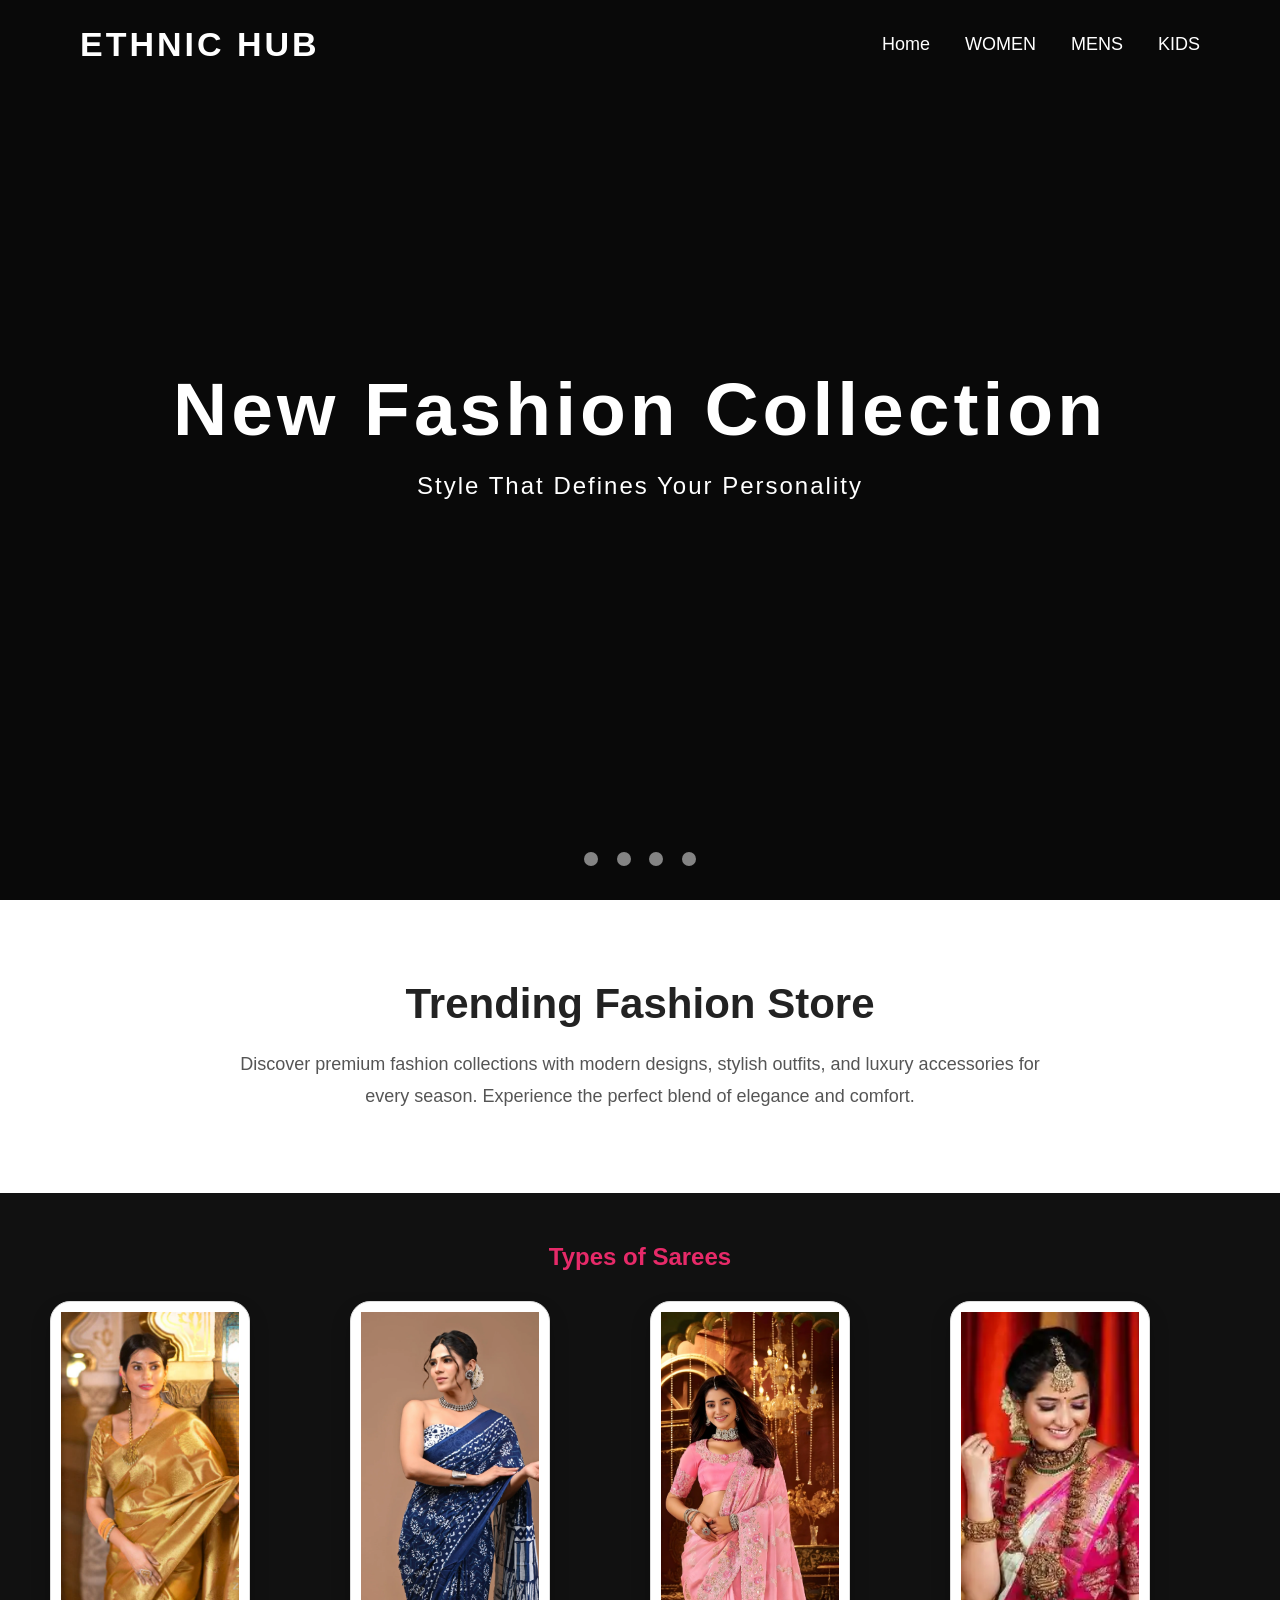
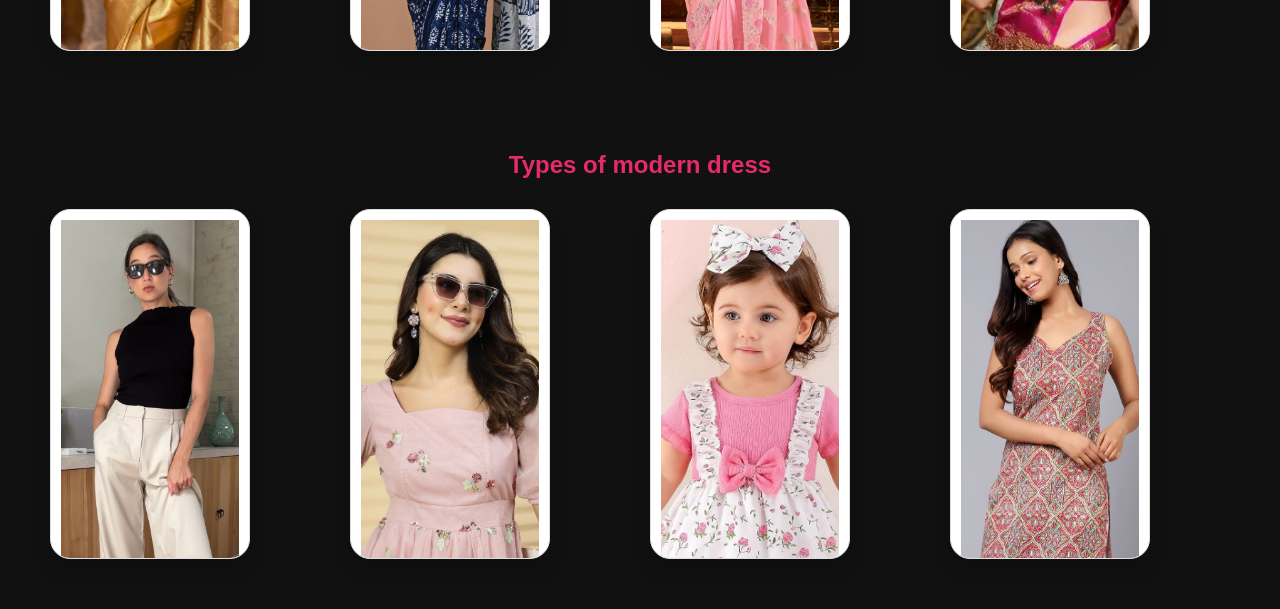
<file: index.html>
<!DOCTYPE html>
<html lang="en">
<head>
<meta charset="UTF-8">
<meta name="viewport" content="width=device-width, initial-scale=1.0">
<title>Saree Store</title>
<link rel="stylesheet" href="project.css">



<style>

*{
    margin:0;
    padding:0;
    box-sizing:border-box;
    font-family:Arial, sans-serif;
}

body{
    background:#111;
}

/* =========================
   HEADER SLIDESHOW
========================= */

header{
    position:relative;
    width:100%;
    height:100vh;
    overflow:hidden;
}

/* SLIDES */

.slide{
    position:absolute;
    width:100%;
    height:100%;
    background-size:cover;
    background-position:center;
    opacity:0;
    animation:slider 20s infinite;
}

/* FASHION IMAGES */

.slide1{
    background-image:url('https://images.unsplash.com/photo-1441986300917-64674bd600d8?q=80&w=1600&auto=format&fit=crop');
    animation-delay:0s;
}

.slide2{
    background-image:url('https://images.unsplash.com/photo-1483985988355-763728e1935b?q=80&w=1600&auto=format&fit=crop');
    animation-delay:5s;
}

.slide3{
    background-image:url('https://images.unsplash.com/photo-1523381210434-271e8be1f52b?q=80&w=1600&auto=format&fit=crop');
    animation-delay:10s;
}

.slide4{
    background-image:url('https://images.unsplash.com/photo-1445205170230-053b83016050?q=80&w=1600&auto=format&fit=crop');
    animation-delay:15s;
}

/* SLIDE ANIMATION */

@keyframes slider{

    0%{
        opacity:0;
        transform:scale(1);
    }

    5%{
        opacity:1;
    }

    25%{
        opacity:1;
        transform:scale(1.08);
    }

    30%{
        opacity:0;
    }

    100%{
        opacity:0;
    }
}

/* DARK OVERLAY */

.overlay{
    position:absolute;
    width:100%;
    height:100%;
    background:rgba(0,0,0,0.45);
    z-index:1;
}

/* NAVBAR */

.navbar{
    position:absolute;
    top:0;
    width:100%;
    padding:25px 80px;
    display:flex;
    justify-content:space-between;
    align-items:center;
    z-index:3;
}

.logo{
    color:#fff;
    font-size:34px;
    font-weight:bold;
    letter-spacing:3px;
}

.nav-links{
    display:flex;
    gap:35px;
}

.nav-links a{
    color:white;
    text-decoration:none;
    font-size:18px;
    transition:.3s;
}

.nav-links a:hover{
    color:#ffb703;
}

/* HERO CONTENT */

.hero{
    position:absolute;
    top:50%;
    left:50%;
    transform:translate(-50%,-50%);
    text-align:center;
    color:white;
    z-index:3;
    width:90%;
}

.hero h1{
    font-size:75px;
    margin-bottom:20px;
    letter-spacing:4px;
    animation:fadeUp 2s ease;
}

.hero p{
    font-size:24px;
    margin-bottom:35px;
    letter-spacing:2px;
    animation:fadeUp 3s ease;
}

.hero button{
    padding:16px 42px;
    border:none;
    border-radius:40px;
    background:#ffb703;
    color:#111;
    font-size:18px;
    cursor:pointer;
    transition:.4s;
}

.hero button:hover{
    background:white;
    transform:scale(1.05);
}

/* TEXT ANIMATION */

@keyframes fadeUp{

    from{
        opacity:0;
        transform:translateY(40px);
    }

    to{
        opacity:1;
        transform:translateY(0);
    }
}

/* DOTS */

.dots{
    position:absolute;
    bottom:30px;
    width:100%;
    text-align:center;
    z-index:4;
}

.dot{
    display:inline-block;
    width:14px;
    height:14px;
    margin:0 7px;
    border-radius:50%;
    background:white;
    opacity:.5;
    animation:dotAnim 20s infinite;
}

.dot:nth-child(1){ animation-delay:0s; }
.dot:nth-child(2){ animation-delay:5s; }
.dot:nth-child(3){ animation-delay:10s; }
.dot:nth-child(4){ animation-delay:15s; }

@keyframes dotAnim{

    0%{
        opacity:.5;
        transform:scale(1);
    }

    5%{
        opacity:1;
        transform:scale(1.5);
        background:#ffb703;
    }

    25%{
        opacity:1;
    }

    30%{
        opacity:.5;
        transform:scale(1);
        background:white;
    }

    100%{
        opacity:.5;
    }
}

/* OPTIONAL CONTENT SECTION */

.section{
    padding:80px 10%;
    background:white;
    text-align:center;
}

.section h2{
    font-size:42px;
    margin-bottom:20px;
    color:#222;
}

.section p{
    font-size:18px;
    color:#555;
    max-width:800px;
    margin:auto;
    line-height:1.8;
}

</style>

</head>





<!-- <body> -->

<!-- 
<header>
    <div class="logo">ETHNIC HUB</div>

    <nav>
        <ul>
            <li><a href="project.html">HOME</a></li>
            <li><a href="WOMEN.HTML">WOMEN</a></li>
            <li><a href="men.html">MEN</a></li>
            <li><a href="KIDS.HTML">KIDS</a></li>
        </ul>
    </nav>
     -->
    <!-- <div class="menu">
        <span></span><BUtton>MY ACCOUNT</BUtton>
        <span></span><BUTTOn>CART</BUTTOn>
    </div> -->
<!-- </header> -->

<!-- Hero Section
<section class="hero">

    <div class="hero-text">
        <h1>Designer Sarees<br>To Enhance Your Look</h1>
    </div>
    <div class="hero-image">
    </div>
   </section> -->
   









   <body>

<!-- HEADER -->
<header>

    <!-- SLIDES -->
    <div class="slide slide1"></div>
    <div class="slide slide2"></div>
    <div class="slide slide3"></div>
    <div class="slide slide4"></div>

    <!-- OVERLAY -->
    <div class="overlay"></div>

    <!-- NAVBAR -->
    <div class="navbar">
        <div class="logo">ETHNIC HUB</div>

        <div class="nav-links">
            <a href="index.html">Home</a>
            <a href="women.html">WOMEN</a>
            <a href="mens.html">MENS</a>
            <a href="kids.html">KIDS</a>
            
        </div>
    </div>

    <!-- HERO -->
    <div class="hero">
        <h1>New Fashion Collection</h1>
        <p>Style That Defines Your Personality</p>
        
    </div>

    <!-- DOTS -->
    <div class="dots">
        <span class="dot"></span>
        <span class="dot"></span>
        <span class="dot"></span>
        <span class="dot"></span>
    </div>

</header>

<!-- OPTIONAL SECTION -->

<section class="section">
    <h2>Trending Fashion Store</h2>

    <p>
        Discover premium fashion collections with modern designs,
        stylish outfits, and luxury accessories for every season.
        Experience the perfect blend of elegance and comfort.
    </p>
</section>


<!-- Saree Types -->
<section class="types">
<h2>Types of Sarees</h2>
<div class="saree-grid">

<div class="card">
<img src="silk.webp">
<p>silk saree</p>
</div>

<div class="card">
<img src="cottan.webp">
<p>Cotton Saree</p>
</div>

<div class="card">
<img src="design.webp">
<p>Designer Saree</p>
</div>

<div class="card">
<img src="wedd.webp">
<p>Wedding Saree</p>
</div>



</section>

<!-- modern Types -->
<section class="types">

<h2>Types of modern dress</h2>

<div class="saree-grid">

<div class="card">
<img src="mode1.webp">
<p>jeans and top</p>
</div>

<div class="card">
<img src="short.webp">
<p>short frock</p>
</div>

<div class="card">
<img src="kut.jpg">
<p>fashion wear</p>
</div>

<div class="card">
<img src="halfff.avif">
<p>half kurti</p>
</div>


</body>
</html>
</file>
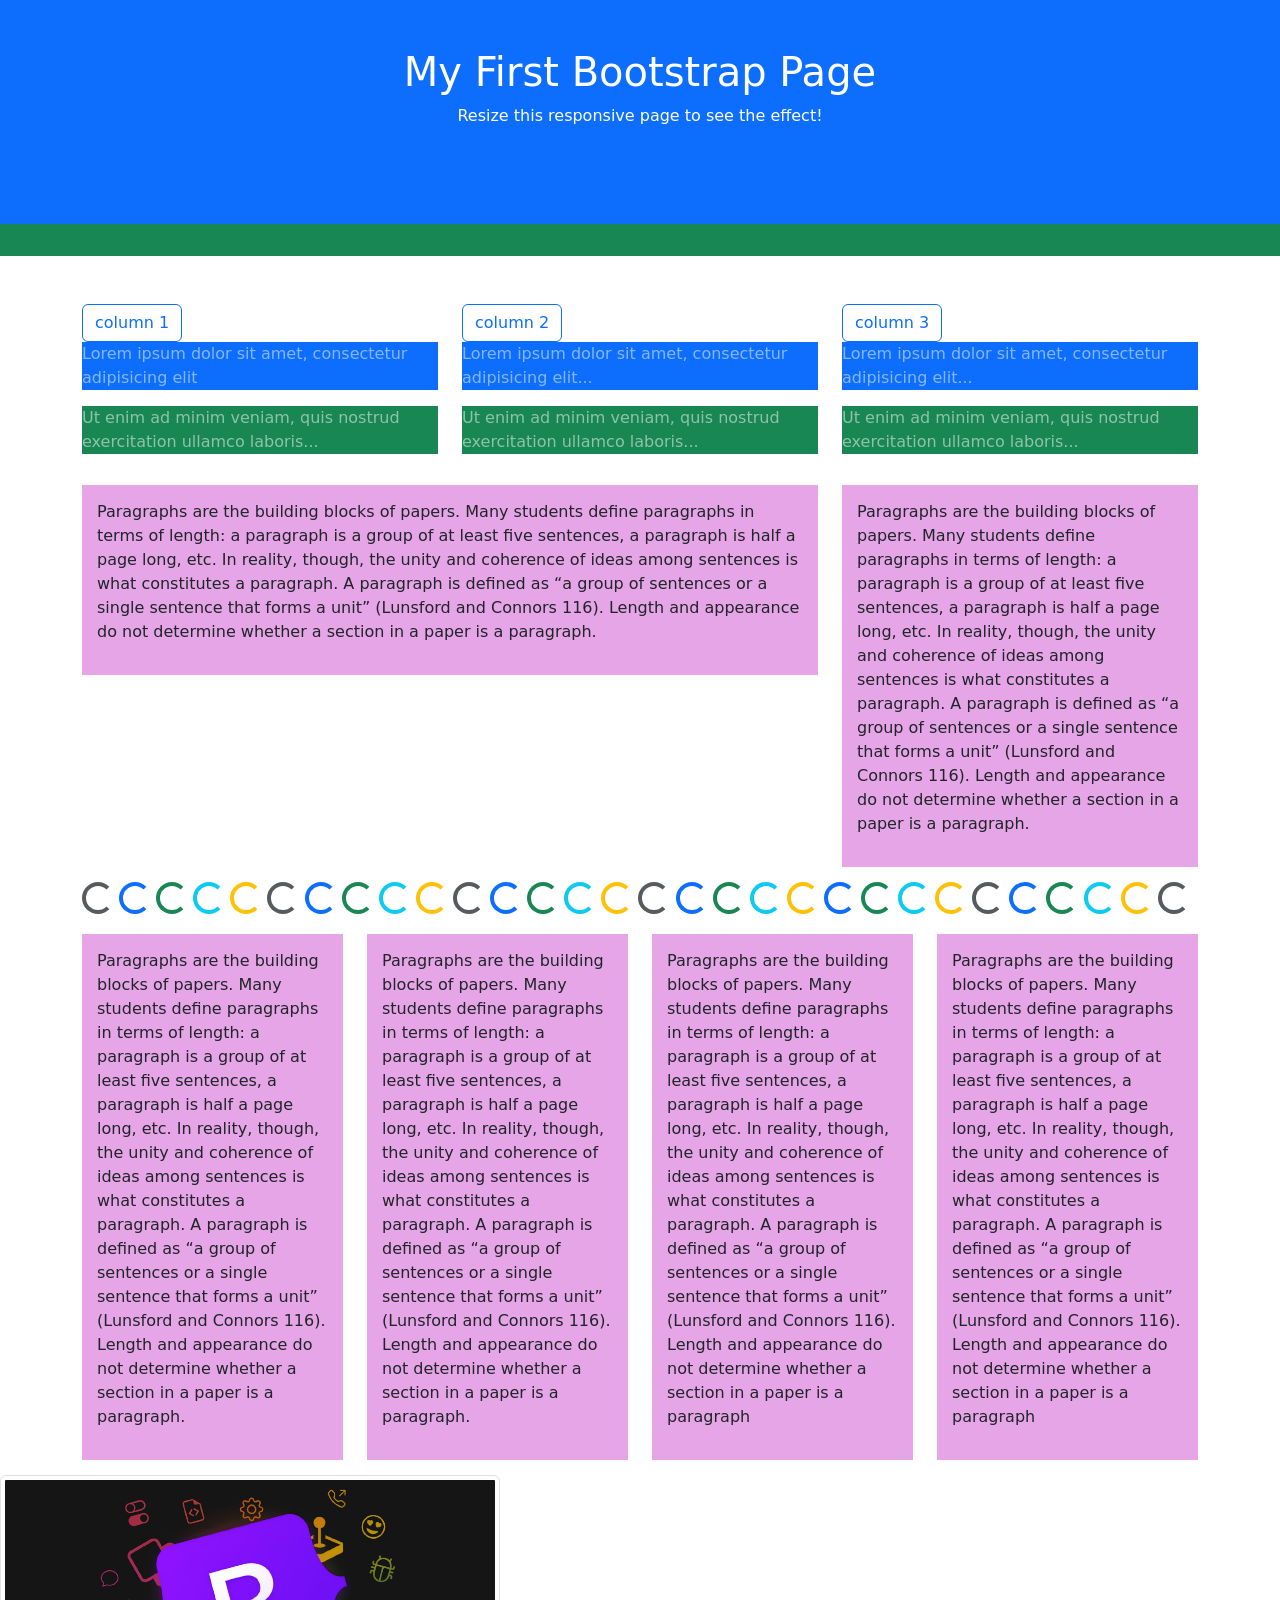
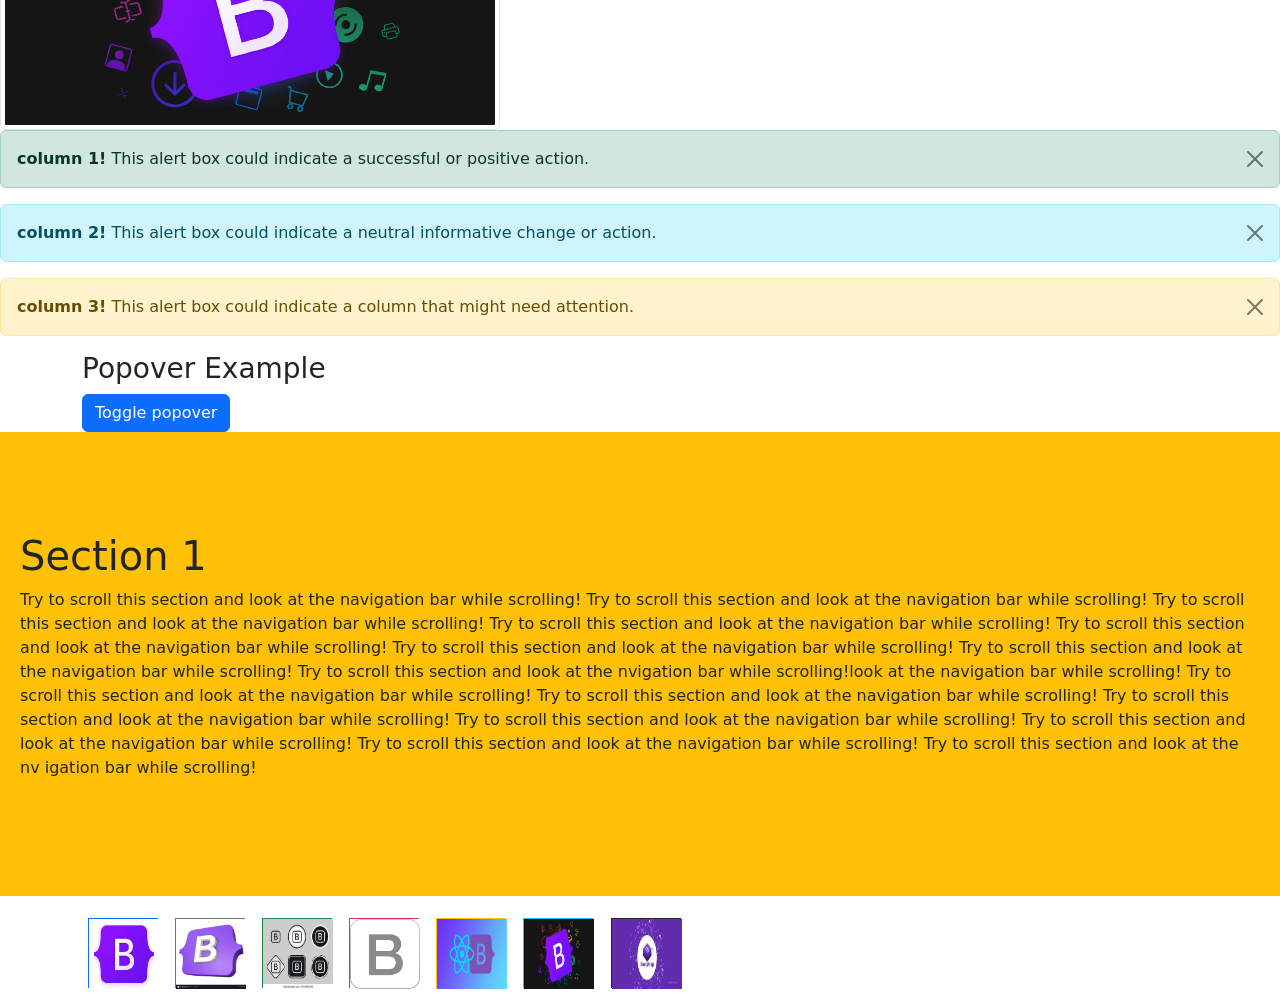
<file: BOOTSTRAP.HTML>
<!DOCTYPE html>
<html lang="en">
<head>
    <meta charset="UTF-8">
    <title>BOOTSTRAP SAMPLE PROJECT</title>
    <meta name="viewport" content="width=device-width, initial-scale=1.0">
    <link href="https://cdn.jsdelivr.net/npm/bootstrap@5.3.3/dist/css/bootstrap.min.css" rel="stylesheet">
  <script src="https://cdn.jsdelivr.net/npm/bootstrap@5.3.3/dist/js/bootstrap.bundle.min.js"></script>
  <style>
    .inner-box{
        background-color: rgba(218, 126, 221, 0.699);
        padding: 15px;
        margin: 15px 0px;
    }
  </style>
  </head>
  <body>
  <div class="container-fluid p-5 bg-primary text-white text-center">
    <div class="container"></div>
  <h1>My First Bootstrap Page</h1>
  <p>Resize this responsive page to see the effect!</p> 
</div>
  

<div class="bg-primary p-3"></div>
  <div class="bg-success p-3"></div>

<div class="container mt-5">
  <div class="row">
    <div class="col-sm-4">
      <button type="button" class="btn btn-outline-primary">column 1</button>
     <p class="text-white-50 bg-primary">Lorem ipsum dolor sit amet, consectetur adipisicing elit
      <p class="text-white-50 bg-success">Ut enim ad minim veniam, quis nostrud exercitation ullamco laboris...</p>
    </div>
    <div class="col-sm-4">
       <button type="button" class="btn btn-outline-primary">column 2</button>
      <p class="text-white-50 bg-primary">Lorem ipsum dolor sit amet, consectetur adipisicing elit...</p>
      <p class="text-white-50 bg-success">Ut enim ad minim veniam, quis nostrud exercitation ullamco laboris...</p>
    </div>
    <div class="col-sm-4">
       <button type="button" class="btn btn-outline-primary">column 3</button>    
       <p class="text-white-50 bg-primary">Lorem ipsum dolor sit amet, consectetur adipisicing elit...</p>
       <p class="text-white-50 bg-success">Ut enim ad minim veniam, quis nostrud exercitation ullamco laboris...</p>
    </div>
  </div>
</div>
    <section>
        <div class="container">
            <div class="row">
                <div class="col-lg-8 col-sm-6">
                    <div class="inner-box">
                        <p>Paragraphs are the building blocks of papers. Many students define paragraphs in terms of length:
                             a paragraph is a group of at least five sentences, a paragraph is half a page long, etc. 
                             In reality, though, the unity and coherence of ideas among sentences is what constitutes a paragraph. A paragraph is defined as “a group of sentences or a single sentence that forms a unit” (Lunsford and Connors 116).
                             Length and appearance do not determine whether a section in a paper is a paragraph.</p>
        </div>
        </div>
                <div class="col-lg-4 col-sm-6">
                    <div class="inner-box">
                        <p>Paragraphs are the building blocks of papers. Many students define paragraphs in terms of length:
                             a paragraph is a group of at least five sentences, a paragraph is half a page long, etc. 
                             In reality, though, the unity and coherence of ideas among sentences is what constitutes a paragraph. A paragraph is defined as “a group of sentences or a single sentence that forms a unit” (Lunsford and Connors 116).
                             Length and appearance do not determine whether a section in a paper is a paragraph.</p>
      </div>
     </div>
      </div> 

      
 <div class="spinner-border text-muted"></div>
  <div class="spinner-border text-primary"></div>
  <div class="spinner-border text-success"></div>
  <div class="spinner-border text-info"></div>
  <div class="spinner-border text-warning"></div>
<div class="spinner-border text-muted"></div>
  <div class="spinner-border text-primary"></div>
  <div class="spinner-border text-success"></div>
  <div class="spinner-border text-info"></div>
  <div class="spinner-border text-warning"></div>
  <div class="spinner-border text-muted"></div>
  <div class="spinner-border text-primary"></div>
  <div class="spinner-border text-success"></div>
  <div class="spinner-border text-info"></div>
  <div class="spinner-border text-warning"></div>
<div class="spinner-border text-muted"></div>
  <div class="spinner-border text-primary"></div>
  <div class="spinner-border text-success"></div>
  <div class="spinner-border text-info"></div>
  <div class="spinner-border text-warning"></div>
  <div class="spinner-border text-primary"></div>
  <div class="spinner-border text-success"></div>
  <div class="spinner-border text-info"></div>
  <div class="spinner-border text-warning"></div>
  <div class="spinner-border text-muted"></div>
  <div class="spinner-border text-primary"></div>
  <div class="spinner-border text-success"></div>
  <div class="spinner-border text-info"></div>
  <div class="spinner-border text-warning"></div>
  <div class="spinner-border text-muted"></div>
  
  
        <div class="row">
        <div class="col-xl-3 col-lg-4 col-sm-6">
                       <div class="inner-box">
                        <p>Paragraphs are the building blocks of papers. Many students define paragraphs in terms of length:
                             a paragraph is a group of at least five sentences, a paragraph is half a page long, etc. 
                             In reality, though, the unity and coherence of ideas among sentences is what constitutes a paragraph. A paragraph is defined as “a group of sentences or a single sentence that forms a unit” (Lunsford and Connors 116).
                             Length and appearance do not determine whether a section in a paper is a paragraph.</p>
         </div>
         </div>
         <div class="col-xl-3 col-lg-4 col-sm-6">
                       <div class="inner-box">
                        <p>Paragraphs are the building blocks of papers. Many students define paragraphs in terms of length:
                             a paragraph is a group of at least five sentences, a paragraph is half a page long, etc. 
                             In reality, though, the unity and coherence of ideas among sentences is what constitutes a paragraph. A paragraph is defined as “a group of sentences or a single sentence that forms a unit” (Lunsford and Connors 116).
                             Length and appearance do not determine whether a section in a paper is a paragraph.</p>
       </div>
      </div>
      <div class="col-xl-3 col-lg-4 col-sm-6">
                    <div class="inner-box">
                        <p>Paragraphs are the building blocks of papers. Many students define paragraphs in terms of length:
                             a paragraph is a group of at least five sentences, a paragraph is half a page long, etc. 
                             In reality, though, the unity and coherence of ideas among sentences is what constitutes a paragraph. A paragraph is defined as “a group of sentences or a single sentence that forms a unit” (Lunsford and Connors 116).
                             Length and appearance do not determine whether a section in a paper is a paragraph</p>
      </div>
      </div>
      <div class="col-xl-3 col-lg-4 col-sm-6">
                    <div class="inner-box">
                     <p>Paragraphs are the building blocks of papers. Many students define paragraphs in terms of length:
                         a paragraph is a group of at least five sentences, a paragraph is half a page long, etc. 
                         In reality, though, the unity and coherence of ideas among sentences is what constitutes a paragraph. A paragraph is defined as “a group of sentences or a single sentence that forms a unit” (Lunsford and Connors 116).
                         Length and appearance do not determine whether a section in a paper is a paragraph</p>
     </div>
     </div>
     </div>
     </div>
     </section>
    
    <img src="b.png"   class="img-thumbnail"  alt="Cinque Terre" width="500" height="236"> 
    <div class="alert alert-success alert-dismissible">
    <button type="button" class="btn-close" data-bs-dismiss="alert"></button>
    <strong>column 1!</strong> This alert box could indicate a successful or positive action.
    </div>
    <div class="alert alert-info alert-dismissible">
    <button type="button" class="btn-close" data-bs-dismiss="alert"></button>
    <strong>column 2!</strong> This alert box could indicate a neutral informative change or action.
    </div>
    <div class="alert alert-warning alert-dismissible">
    <button type="button" class="btn-close" data-bs-dismiss="alert"></button>
    <strong>column 3!</strong> This alert box could indicate a column that might need attention.
    </div>

   <div class="container mt-3">
  <h3>Popover Example</h3>
  
  <button type="button" class="btn btn-primary" data-bs-toggle="popover" title="Popover Header" data-bs-content="Some content inside the popover">
    Toggle popover
  </button>
</div>
  
  <script>
var popoverTriggerList = [].slice.call(document.querySelectorAll('[data-bs-toggle="popover"]'))
var popoverList = popoverTriggerList.map(function (popoverTriggerEl) {
  return new bootstrap.Popover(popoverTriggerEl)
})
</script>

  <div id="section2" class="container-fluid bg-warning" style="padding:100px 20px;">
  <h1>Section 1</h1>
  <p>Try to scroll this section and look at the navigation bar while scrolling! Try to scroll this section and look at  the navigation bar while scrolling!
   Try to scroll this section and look at the navigation bar while scrolling! Try to scroll this section and look at the navigation bar while scrolling!
  Try to scroll this section and look at the navigation bar while scrolling! Try to scroll this section and look at the navigation bar while scrolling!
  Try to scroll this section and look at the navigation bar while scrolling! Try to scroll this section and look at the nvigation bar while scrolling!look at the navigation bar while scrolling! Try to scroll this section and look at  the navigation bar while scrolling!
   Try to scroll this section and look at the navigation bar while scrolling! Try to scroll this section and look at the navigation bar while scrolling!
  Try to scroll this section and look at the navigation bar while scrolling! Try to scroll this section and look at the navigation bar while scrolling!
  Try to scroll this section and look at the navigation bar while scrolling! Try to scroll this section and look at the nv
  igation bar while scrolling!</p>
</div>
<style>
  .border {
    display: inline-block;
    width: 70px;
    height: 70px;
    margin: 6px;
  }
  </style>
</head>
<body>

<div class="container mt-3">
  <span class="border border-primary"><img src="download.jpg" alt="" height="70" width="70"></span>
  <span class="border border-secondary"><img src="images (4).jpg" alt="" height="70" width="70"></span>
  <span class="border border-success"><img src="images (5).jpg" alt="" height="70" width="70"></span>
  <span class="border border-danger"><img src="images.png" height="70" width="70"></span>
  <span class="border border-warning"><img src="images.jpg" alt="" height="70" width="70"></span>
  <span class="border border-info">   <img src="b.png" alt="" height="70" width="70"></span>
  <span class="border border-dark">   <img src="b img.jpg" alt="" height="70" width="70"></span>
  
</div>
  </body>
</html>
</file>
<file: project.css>
margin:0;
padding:0;
box-sizing:border-box;
font-family:Arial;
}

/* Header */

header{
display:flex;
justify-content:space-between;
align-items:center;
padding:15px 40px;
background:#f0dfdf;
}

/* .logo{
font-weight:bold;
color:#b3003b;
font-size:20px;
}

nav ul{
display:flex;
list-style:none;
}

nav ul li{
margin:0 15px;
}

nav ul li a{
text-decoration:none;
color:#3d393c;
}

.menu span{
margin-left:15px;
cursor:pointer;
} */

/* Hero Section */

/* .hero{
display:flex;
align-items:center;
justify-content:space-between;
padding:150px;
background:#f5eded;
}

.hero-text h1{
font-size:20px;
color:#f02a2a;
}

.hero-image img{
width:300px;
}  */

/* Saree Types */

.types{
text-align:center;
padding:50px;
}

.types h2{
margin-bottom:30px;
color:#e72a69;
}

.saree-grid{
display:grid;
grid-template-columns:repeat(4,1fr);
gap:20px;
color: #fc095a;
}

.card{
border:1px solid #ddd;
padding:10px;
background:#fff;
}

.card img{
width:100%;
height:400px;
object-fit:cover;
}

.card p{
margin-top:10px;
font-weight:bold;
text-align: center;
}
/* .hero{
    background-image: url(bridal.webp);
    background-size: cover;
} */

.card img{
width:100%;
height:500px;
object-fit:cover;
}

.card{
  width: 200px;
  height: 350px;
  overflow: hidden;
  border-radius: 20px;
  box-shadow: 0 10px 20px rgba(0,0,0,0.2);
  cursor: pointer;
}

.image-box{
  width: 100%;
  height: 100%;
  overflow: hidden;
}

.image-box img{
  width: 100%;
  height: 100%;
  object-fit: cover;

  /* Smooth animation */
  transition: transform 0.5s ease;
}

/* Move image when hover */
.card:hover img{
  transform: scale(1.1) translateY(-10px);
}
</file>
